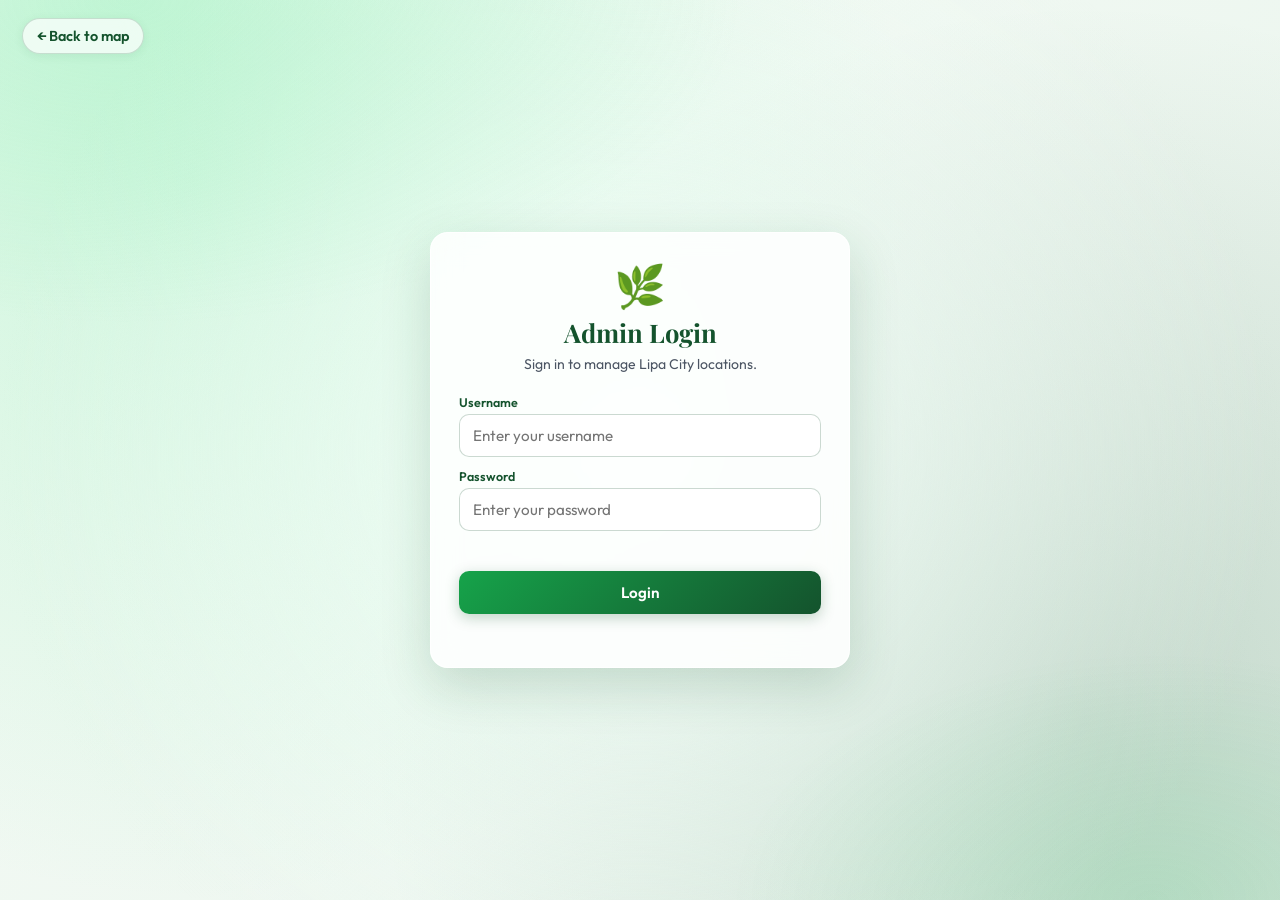
<file: admin_login.html>
<!DOCTYPE html>
<html lang="en">
<head>
  <meta charset="UTF-8" />
  <meta name="viewport" content="width=device-width, initial-scale=1.0" />
  <title>LipaMap — Admin Login</title>
  <link rel="icon" href="data:image/svg+xml,<svg xmlns='http://www.w3.org/2000/svg' viewBox='0 0 100 100'><text y='.9em' font-size='90'>🌿</text></svg>" />
  <link rel="stylesheet" href="/styles.css" />
  <style>
    body {
      margin: 0;
      min-height: 100vh;
      font-family: 'Outfit', sans-serif;
      background:
        radial-gradient(circle at 15% 20%, rgba(134,239,176,0.35), transparent 55%),
        radial-gradient(circle at 85% 80%, rgba(20,83,45,0.18), transparent 55%),
        linear-gradient(135deg, #f6fbf6 0%, #e8f4ec 100%);
      color: #14532d;
      display: flex;
      align-items: center;
      justify-content: center;
      padding: 32px 16px;
      box-sizing: border-box;
    }
    .back-link {
      position: fixed;
      top: 18px;
      left: 22px;
      font-size: 0.9rem;
      font-weight: 600;
      color: #14532d;
      text-decoration: none;
      padding: 8px 14px;
      border-radius: 999px;
      background: rgba(255,255,255,0.7);
      backdrop-filter: blur(10px);
      border: 1px solid rgba(20,83,45,0.18);
      box-shadow: 0 2px 10px rgba(20,83,45,0.08);
      transition: all 0.15s ease;
    }
    .back-link:hover {
      background: rgba(255,255,255,0.95);
      transform: translateX(-2px);
    }
    .login-card {
      width: 100%;
      max-width: 420px;
      background: rgba(255,255,255,0.85);
      backdrop-filter: blur(14px);
      border: 1px solid rgba(255,255,255,0.9);
      border-radius: 18px;
      padding: 32px 28px 28px;
      box-shadow: 0 18px 50px rgba(20,83,45,0.18);
      text-align: center;
    }
    .login-logo {
      font-size: 2.6rem;
      line-height: 1;
      margin-bottom: 8px;
    }
    .login-card h1 {
      margin: 0 0 6px;
      font-family: 'Playfair Display', 'Outfit', serif;
      font-size: 1.6rem;
      color: #14532d;
    }
    .login-card .subtitle {
      margin: 0 0 22px;
      font-size: 0.88rem;
      color: #4b5563;
    }
    .login-form {
      display: flex;
      flex-direction: column;
      gap: 12px;
      text-align: left;
    }
    .login-form label {
      font-size: 0.78rem;
      font-weight: 600;
      color: #14532d;
      margin-bottom: 4px;
      display: block;
    }
    .login-form input[type="text"],
    .login-form input[type="password"] {
      width: 100%;
      box-sizing: border-box;
      padding: 11px 13px;
      font-family: 'Outfit', sans-serif;
      font-size: 0.95rem;
      border: 1.5px solid rgba(20,83,45,0.22);
      border-radius: 10px;
      background: rgba(255,255,255,0.85);
      color: #14532d;
      transition: border-color 0.15s, box-shadow 0.15s;
    }
    .login-form input[type="text"]:focus,
    .login-form input[type="password"]:focus {
      outline: none;
      border-color: #16a34a;
      box-shadow: 0 0 0 3px rgba(34,197,94,0.18);
    }
    .recaptcha-wrap {
      display: flex;
      justify-content: center;
      margin: 6px 0 4px;
    }
    .login-btn {
      width: 100%;
      padding: 12px;
      margin-top: 6px;
      background: linear-gradient(135deg, #16a34a, #14532d);
      color: white;
      border: none;
      border-radius: 10px;
      font-family: 'Outfit', sans-serif;
      font-size: 0.95rem;
      font-weight: 600;
      cursor: pointer;
      transition: transform 0.1s, box-shadow 0.15s;
      box-shadow: 0 4px 14px rgba(20,83,45,0.25);
    }
    .login-btn:hover {
      transform: translateY(-1px);
      box-shadow: 0 6px 18px rgba(20,83,45,0.32);
    }
    .login-btn:active {
      transform: translateY(0);
    }
    .login-error {
      min-height: 1.1em;
      margin-top: 10px;
      font-size: 0.82rem;
      color: #b91c1c;
      font-weight: 600;
      text-align: center;
    }
  </style>
</head>
<body>

<a href="/" class="back-link">← Back to map</a>

<main class="login-card">
  <div class="login-logo">🌿</div>
  <h1>Admin Login</h1>
  <p class="subtitle">Sign in to manage Lipa City locations.</p>

  <form class="login-form" onsubmit="event.preventDefault(); submitLogin();">
    <div>
      <label for="adminUsername">Username</label>
      <input type="text" id="adminUsername" autocomplete="username" placeholder="Enter your username" />
    </div>
    <div>
      <label for="adminPassword">Password</label>
      <input type="password" id="adminPassword" autocomplete="current-password" placeholder="Enter your password" />
    </div>
    <div class="recaptcha-wrap">
      <div class="g-recaptcha" data-sitekey="6LcOT_AsAAAAAB3ePk9lXmIQvqVWrlkiM3tuBEV-"></div>
    </div>
    <button type="submit" id="loginBtn" class="login-btn">Login</button>
  </form>

  <div class="login-error" id="loginError"></div>
</main>

<script src="https://www.google.com/recaptcha/api.js" async defer></script>
<script>
  var pending = false;

  function setError(msg) {
    document.getElementById('loginError').textContent = msg || '';
  }

  function submitLogin() {
    if (pending) return;

    var usernameEl = document.getElementById('adminUsername');
    var passwordEl = document.getElementById('adminPassword');
    var username   = (usernameEl.value || '').trim();
    var password   = passwordEl.value || '';
    var token      = '';
    if (typeof grecaptcha !== 'undefined' && grecaptcha && typeof grecaptcha.getResponse === 'function') {
      token = grecaptcha.getResponse();
    }

    if (!username || !password || !token) {
      setError('Please complete all fields and the CAPTCHA.');
      return;
    }

    setError('');
    pending = true;

    fetch('/api/verify-login', {
      method: 'POST',
      headers: { 'Content-Type': 'application/json' },
      body: JSON.stringify({
        username: username,
        password: password,
        captcha_token: token
      })
    })
    .then(function (r) { return r.json(); })
    .then(function (data) {
      if (data && data.success === true) {
        sessionStorage.setItem('lipamap_admin', '1');
        window.location.href = '/';
        return;
      }
      setError((data && data.error) || 'Login failed');
      if (typeof grecaptcha !== 'undefined' && grecaptcha && typeof grecaptcha.reset === 'function') {
        grecaptcha.reset();
      }
      passwordEl.value = '';
      usernameEl.focus();
      pending = false;
    })
    .catch(function () {
      setError('Network error. Please try again.');
      if (typeof grecaptcha !== 'undefined' && grecaptcha && typeof grecaptcha.reset === 'function') {
        grecaptcha.reset();
      }
      pending = false;
    });
  }
</script>

</body>
</html>
</file>
<file: styles.css>
/* ═══════════════════════════════════════════════════════════
   LipaMap — styles.css  v4  "Verdant Glass"
   Light green, frosted glass, premium dashboard aesthetic
   ═══════════════════════════════════════════════════════════ */

@import url('https://fonts.googleapis.com/css2?family=Outfit:wght@300;400;500;600;700&family=Playfair+Display:ital,wght@0,600;1,400&display=swap');

/* ─── DESIGN TOKENS ─── */
:root {
  --mint-50:   #f0fdf6;
  --mint-100:  #dcfce9;
  --mint-200:  #bbf7d2;
  --mint-300:  #86efb0;
  --mint-400:  #4ade80;
  --mint-500:  #22c55e;
  --mint-600:  #16a34a;
  --mint-700:  #15803d;
  --pine-800:  #166534;
  --pine-900:  #14532d;
  --sand-50:   #fafaf9;
  --sand-100:  #f5f5f4;
  --sand-200:  #e7e5e4;
  --sand-300:  #d6d3d1;
  --ink-400:   #9ca3a0;
  --ink-500:   #6b7280;
  --ink-600:   #4b5563;
  --ink-700:   #374151;
  --ink-800:   #1f2937;
  --ink-900:   #111827;
  --glass-bg:     rgba(255,255,255,0.72);
  --glass-border: rgba(255,255,255,0.9);
  --glass-shadow: 0 8px 32px rgba(20,83,45,0.10);
  --glass-blur:   blur(18px);
  --accent:    #22c55e;
  --accent-dk: #15803d;
  --danger:    #ef4444;
  --font:      'Outfit', sans-serif;
  --font-serif:'Playfair Display', Georgia, serif;
  --r-sm: 8px;
  --r-md: 12px;
  --r-lg: 18px;
  --r-xl: 24px;
  --ease: cubic-bezier(0.4, 0, 0.2, 1);
  --t-fast: 150ms;
  --t-mid:  280ms;
  --t-slow: 420ms;
}

/* ─── RESET ─── */
*, *::before, *::after { margin:0; padding:0; box-sizing:border-box; }

html, body {
  height: 100%; width: 100%;
  font-family: var(--font);
  background: var(--mint-50);
  overflow: hidden;
  color: var(--ink-800);
  -webkit-font-smoothing: antialiased;
}

body::before {
  content: '';
  position: fixed;
  inset: 0;
  background:
    radial-gradient(ellipse 80% 60% at 10% 0%,   rgba(134,239,176,0.30) 0%, transparent 60%),
    radial-gradient(ellipse 60% 50% at 90% 100%,  rgba(34,197,94,0.15)  0%, transparent 55%),
    radial-gradient(ellipse 50% 70% at 50% 50%,   rgba(240,253,246,0.9) 0%, transparent 100%);
  z-index: 0;
  pointer-events: none;
}

/* ─── APP SHELL ─── */
.app-shell {
  position: relative;
  z-index: 1;
  display: flex;
  flex-direction: column;
  height: 100vh;
  width: 100vw;
}

/* ═══════════════════════════════════════
   TOP BAR
═══════════════════════════════════════ */
.topbar {
  display: flex;
  align-items: center;
  justify-content: space-between;
  background: var(--glass-bg);
  backdrop-filter: var(--glass-blur);
  -webkit-backdrop-filter: var(--glass-blur);
  border-bottom: 1px solid var(--glass-border);
  padding: 0 24px;
  height: 58px;
  flex-shrink: 0;
  box-shadow: 0 1px 0 rgba(134,239,176,0.4), var(--glass-shadow);
  position: relative;
  z-index: 200;
}

.topbar-left {
  display: flex;
  align-items: center;
  gap: 12px;
}

/* Hamburger — hidden on desktop, shown on mobile via media query */
.hamburger-btn {
  display: none;
  width: 36px; height: 36px;
  border: 1.5px solid var(--mint-200);
  border-radius: var(--r-sm);
  background: rgba(255,255,255,0.6);
  cursor: pointer;
  font-size: 1.1rem;
  align-items: center;
  justify-content: center;
  transition: all var(--t-fast) var(--ease);
  color: var(--pine-900);
  flex-shrink: 0;
}
.hamburger-btn:hover { background: var(--mint-100); border-color: var(--mint-400); }

.logo-mark {
  width: 34px; height: 34px;
  background: linear-gradient(135deg, var(--mint-400), var(--pine-800));
  border-radius: 10px;
  display: flex; align-items: center; justify-content: center;
  font-size: 1.1rem;
  box-shadow: 0 2px 8px rgba(20,83,45,0.25);
  flex-shrink: 0;
}

.app-title {
  font-family: var(--font-serif);
  font-size: 1.2rem;
  color: var(--pine-900);
  font-weight: 600;
  letter-spacing: -0.01em;
  white-space: nowrap;
}

.app-subtitle {
  font-size: 0.73rem;
  color: var(--ink-400);
  padding-left: 12px;
  margin-left: 4px;
  border-left: 1.5px solid var(--mint-200);
  line-height: 1.3;
}

.topbar-right { display: flex; align-items: center; gap: 6px; }

.icon-btn {
  width: 36px; height: 36px;
  border: 1.5px solid var(--mint-200);
  border-radius: var(--r-sm);
  background: rgba(255,255,255,0.6);
  cursor: pointer;
  font-size: 0.95rem;
  display: flex; align-items: center; justify-content: center;
  transition: all var(--t-fast) var(--ease);
  color: var(--ink-600);
  position: relative;
  flex-shrink: 0;
}
.icon-btn:hover { background: var(--mint-100); border-color: var(--mint-400); transform: translateY(-1px); box-shadow: 0 3px 10px rgba(20,83,45,0.12); }

.admin-badge { position: absolute; top: -4px; right: -4px; width: 10px; height: 10px; background: var(--accent); border-radius: 50%; border: 2px solid white; display: none; }
.admin-badge.show { display: block; }

/* ═══════════════════════════════════════
   BODY ROW
═══════════════════════════════════════ */
.body-row { display: flex; flex: 1; overflow: hidden; position: relative; }

/* ═══════════════════════════════════════
   LEFT SIDEBAR
═══════════════════════════════════════ */
.sidebar {
  width: 210px;
  background: var(--glass-bg);
  backdrop-filter: var(--glass-blur);
  -webkit-backdrop-filter: var(--glass-blur);
  border-right: 1px solid var(--glass-border);
  padding: 16px 0 24px;
  overflow-y: auto;
  flex-shrink: 0;
  position: relative;
  z-index: 10;
  box-shadow: 1px 0 0 rgba(134,239,176,0.3), var(--glass-shadow);
}

.nav-section { padding: 0 10px; margin-bottom: 4px; }

.nav-label {
  font-size: 0.62rem; font-weight: 700;
  text-transform: uppercase; letter-spacing: 0.12em;
  color: var(--ink-400);
  padding: 10px 12px 5px;
  display: flex; align-items: center; gap: 6px;
}
.nav-label::after { content: ''; flex: 1; height: 1px; background: var(--mint-200); }

.nav-item {
  display: flex; align-items: center; gap: 10px;
  padding: 9px 12px;
  font-size: 0.83rem;
  color: var(--ink-600);
  cursor: pointer;
  border-radius: var(--r-sm);
  transition: all var(--t-fast) var(--ease);
  margin: 1px 0;
  font-weight: 400;
  position: relative;
}
.nav-item:hover { background: rgba(34,197,94,0.08); color: var(--pine-800); }
.nav-item.active { background: linear-gradient(135deg, rgba(34,197,94,0.15), rgba(134,239,176,0.10)); color: var(--pine-900); font-weight: 600; }
.nav-item.active::before { content: ''; position: absolute; left: -10px; top: 50%; transform: translateY(-50%); width: 3px; height: 60%; background: var(--accent); border-radius: 0 3px 3px 0; }
.nav-icon { font-size: 0.95rem; width: 20px; text-align: center; }
.nav-text { flex: 1; min-width: 0; overflow: hidden; text-overflow: ellipsis; white-space: nowrap; }
.nav-count { margin-left: auto; font-size: 0.78rem; color: var(--ink-400); font-variant-numeric: tabular-nums; font-weight: 500; }
.nav-home { font-weight: 600; color: var(--pine-900); margin-bottom: 8px; font-size: 0.86rem; }
.nav-divider { height: 1px; background: var(--mint-200); margin: 10px 12px; }

/* ═══════════════════════════════════════
   MAIN CONTENT
═══════════════════════════════════════ */
.main-content { flex: 1; display: flex; flex-direction: column; overflow: hidden; min-width: 0; }

/* ─── FILTER BAR ─── */
.filter-bar {
  background: var(--glass-bg);
  backdrop-filter: var(--glass-blur);
  -webkit-backdrop-filter: var(--glass-blur);
  border-bottom: 1px solid var(--glass-border);
  padding: 10px 16px;
  display: flex; align-items: center; gap: 10px;
  flex-shrink: 0;
  box-shadow: 0 1px 0 rgba(134,239,176,0.3);
  flex-wrap: wrap;
}

.search-wrap { position: relative; flex-shrink: 0; }
.search-wrap .s-icon { position: absolute; left: 10px; top: 50%; transform: translateY(-50%); font-size: 0.8rem; pointer-events: none; color: var(--ink-400); }

.search-input {
  padding: 7px 12px 7px 30px;
  border: 1.5px solid var(--mint-200);
  border-radius: 20px;
  font-size: 0.82rem;
  outline: none;
  width: 210px;
  font-family: var(--font);
  background: rgba(255,255,255,0.8);
  color: var(--ink-700);
  transition: all var(--t-fast) var(--ease);
}
.search-input::placeholder { color: var(--ink-400); }
.search-input:focus { border-color: var(--accent); box-shadow: 0 0 0 3px rgba(34,197,94,0.12); width: 240px; }

.chips { display: flex; gap: 5px; flex-wrap: wrap; align-items: center; }

.chip {
  display: inline-flex; align-items: center; gap: 5px;
  padding: 5px 13px;
  border-radius: 20px;
  border: 1.5px solid var(--mint-200);
  background: rgba(255,255,255,0.7);
  font-size: 0.76rem;
  cursor: pointer;
  color: var(--ink-500);
  font-family: var(--font);
  font-weight: 500;
  transition: all var(--t-fast) var(--ease);
  user-select: none;
}
.chip:hover { border-color: var(--accent); color: var(--pine-800); }
.chip.active { background: linear-gradient(135deg, rgba(34,197,94,0.15), rgba(134,239,176,0.12)); border-color: var(--mint-400); color: var(--pine-800); box-shadow: 0 1px 4px rgba(20,83,45,0.08); }

/* ─── MAP ─── */
#map { flex: 1; min-height: 0; background: var(--mint-100); }

.leaflet-popup-content-wrapper { border-radius: var(--r-md) !important; box-shadow: var(--glass-shadow) !important; border: 1px solid var(--glass-border) !important; background: var(--glass-bg) !important; backdrop-filter: var(--glass-blur) !important; }
.leaflet-popup-tip { background: rgba(255,255,255,0.8) !important; }

/* ─── BOTTOM TABS ─── */
.bottom-tabs {
  background: var(--glass-bg);
  backdrop-filter: var(--glass-blur);
  -webkit-backdrop-filter: var(--glass-blur);
  border-top: 1px solid var(--glass-border);
  flex-shrink: 0;
  padding: 0 16px 10px;
  box-shadow: 0 -4px 20px rgba(20,83,45,0.06);
}

.tab-bar { display: flex; gap: 2px; border-bottom: 1px solid var(--mint-200); margin-bottom: 8px; }

.tab-btn { padding: 9px 16px; border: none; border-bottom: 2px solid transparent; background: none; font-size: 0.79rem; cursor: pointer; color: var(--ink-400); font-family: var(--font); font-weight: 500; transition: all var(--t-fast) var(--ease); margin-bottom: -1px; white-space: nowrap; }
.tab-btn:hover { color: var(--pine-700); }
.tab-btn.active { color: var(--pine-800); border-bottom-color: var(--accent); font-weight: 600; }

.tab-content { display: flex; gap: 8px; overflow-x: auto; padding-bottom: 2px; }
.tab-content.hidden { display: none; }

.tab-item { font-size: 0.76rem; color: var(--ink-600); white-space: nowrap; padding: 5px 12px; background: rgba(255,255,255,0.65); border: 1px solid var(--mint-200); border-radius: 20px; transition: background var(--t-fast); }
.tab-item:hover { background: var(--mint-100); }

/* ═══════════════════════════════════════
   LEGEND  (lives inside the left sidebar)
═══════════════════════════════════════ */
.legend-box { margin: 14px 12px 6px; padding-top: 12px; border-top: 1px solid var(--mint-200); }
.legend-title { font-size: 0.62rem; font-weight: 700; text-transform: uppercase; letter-spacing: 0.1em; color: var(--ink-400); margin-bottom: 8px; }
.leg-row { display: flex; align-items: center; gap: 8px; font-size: 0.74rem; color: var(--ink-600); margin-bottom: 6px; font-weight: 400; }
.leg-dot { width: 10px; height: 10px; border-radius: 50%; flex-shrink: 0; box-shadow: 0 1px 3px rgba(0,0,0,0.18); border: 1.5px solid rgba(255,255,255,0.8); }

/* ═══════════════════════════════════════
   DETAIL PANEL
═══════════════════════════════════════ */
.detail-panel { position: fixed; top: 58px; right: -400px; width: 370px; bottom: 0; background: var(--glass-bg); backdrop-filter: var(--glass-blur); -webkit-backdrop-filter: var(--glass-blur); border-left: 1px solid var(--glass-border); box-shadow: -8px 0 40px rgba(20,83,45,0.12); z-index: 500; transition: right var(--t-slow) var(--ease); overflow-y: auto; overflow-x: hidden; }
.detail-panel.open { right: 0; }

.detail-close { position: sticky; top: 0; float: right; margin: 12px 12px 0 0; width: 28px; height: 28px; border-radius: 50%; border: 1.5px solid var(--mint-200); background: rgba(255,255,255,0.9); cursor: pointer; font-size: 0.75rem; z-index: 10; display: flex; align-items: center; justify-content: center; transition: all var(--t-fast); color: var(--ink-500); }
.detail-close:hover { background: var(--mint-100); border-color: var(--accent); color: var(--pine-800); }

.detail-img-wrap { width: 100%; height: 190px; overflow: hidden; background: linear-gradient(135deg, var(--mint-100), var(--mint-200)); position: relative; }
.detail-img-wrap img { width: 100%; height: 100%; object-fit: cover; transition: transform 0.6s var(--ease); }
.detail-img-wrap:hover img { transform: scale(1.04); }
.detail-img-overlay { position: absolute; inset: 0; background: linear-gradient(to top, rgba(20,83,45,0.3), transparent 60%); }

.detail-body { padding: 18px; }
.detail-tag { display: inline-flex; align-items: center; gap: 5px; padding: 3px 10px; border-radius: 20px; font-size: 0.68rem; font-weight: 700; text-transform: uppercase; letter-spacing: 0.07em; background: var(--mint-100); color: var(--pine-800); border: 1px solid var(--mint-300); margin-bottom: 8px; }
.detail-body h2 { font-family: var(--font-serif); font-size: 1.3rem; color: var(--ink-900); margin-bottom: 4px; line-height: 1.3; font-weight: 600; }
.detail-coords { font-size: 0.7rem; color: var(--ink-400); margin-bottom: 16px; font-family: 'Courier New', monospace; display: flex; align-items: center; gap: 5px; }

.detail-section { margin-bottom: 18px; padding-bottom: 18px; border-bottom: 1px solid var(--mint-100); }
.detail-section:last-child { border-bottom: none; }
.detail-section-head { font-size: 0.68rem; font-weight: 700; text-transform: uppercase; letter-spacing: 0.09em; color: var(--ink-400); margin-bottom: 8px; display: flex; align-items: center; gap: 6px; }
.detail-section-head::after { content: ''; flex: 1; height: 1px; background: var(--mint-100); }
.detail-section p { font-size: 0.84rem; color: var(--ink-600); line-height: 1.65; }

.detail-table { width: 100%; border-collapse: collapse; }
.detail-table tr { border-bottom: 1px solid rgba(187,247,210,0.4); }
.detail-table tr:last-child { border-bottom: none; }
.detail-table td { padding: 6px 2px; vertical-align: top; }
.detail-table td:first-child { font-size: 0.72rem; color: var(--ink-400); font-weight: 600; width: 42%; text-transform: uppercase; letter-spacing: 0.04em; padding-right: 8px; }
.detail-table td:last-child { font-size: 0.82rem; color: var(--ink-700); font-weight: 500; }

.admin-only { display: none; }
.admin-only.visible { display: block; }

.admin-section-wrap { background: linear-gradient(135deg, rgba(254,242,242,0.8), rgba(255,255,255,0.6)); border: 1px solid rgba(252,165,165,0.4); border-radius: var(--r-md); padding: 14px; }
.form-group { margin-bottom: 10px; }
.form-label { display: block; font-size: 0.68rem; font-weight: 700; text-transform: uppercase; letter-spacing: 0.06em; color: var(--ink-400); margin-bottom: 4px; }
.edit-input { display: block; width: 100%; padding: 8px 12px; border: 1.5px solid var(--sand-200); border-radius: var(--r-sm); font-size: 0.83rem; font-family: var(--font); background: rgba(255,255,255,0.9); color: var(--ink-700); outline: none; resize: vertical; transition: border-color var(--t-fast); }
.edit-input:focus { border-color: var(--accent); box-shadow: 0 0 0 3px rgba(34,197,94,0.10); }
.btn-save { width: 100%; padding: 9px; background: linear-gradient(135deg, var(--mint-600), var(--pine-800)); color: white; border: none; border-radius: var(--r-sm); cursor: pointer; font-size: 0.83rem; font-family: var(--font); font-weight: 600; letter-spacing: 0.02em; transition: all var(--t-fast) var(--ease); box-shadow: 0 2px 8px rgba(20,83,45,0.2); }
.btn-save:hover { transform: translateY(-1px); box-shadow: 0 4px 16px rgba(20,83,45,0.28); }

/* ═══════════════════════════════════════
   ADD PLACE PANEL
═══════════════════════════════════════ */
.add-panel { position: fixed; top: 58px; left: -440px; width: 420px; bottom: 0; background: var(--glass-bg); backdrop-filter: var(--glass-blur); -webkit-backdrop-filter: var(--glass-blur); border-right: 1px solid var(--glass-border); box-shadow: 8px 0 40px rgba(20,83,45,0.12); z-index: 500; transition: left var(--t-slow) var(--ease); overflow-y: auto; padding: 24px; }
.add-panel.open { left: 210px; }

.add-panel h2 { font-family: var(--font-serif); font-size: 1.2rem; color: var(--pine-900); margin-bottom: 4px; font-weight: 600; }
.add-panel .sub { font-size: 0.78rem; color: var(--ink-400); margin-bottom: 20px; }

.add-panel-close { float: right; margin-top: -4px; width: 28px; height: 28px; border-radius: 50%; border: 1.5px solid var(--mint-200); background: rgba(255,255,255,0.9); cursor: pointer; font-size: 0.75rem; display: flex; align-items: center; justify-content: center; color: var(--ink-500); transition: all var(--t-fast); }
.add-panel-close:hover { background: var(--mint-100); border-color: var(--accent); }

.form-section { margin-bottom: 18px; padding-bottom: 18px; border-bottom: 1px solid var(--mint-100); }
.form-section-title { font-size: 0.68rem; font-weight: 700; text-transform: uppercase; letter-spacing: 0.09em; color: var(--ink-400); margin-bottom: 12px; display: flex; align-items: center; gap: 6px; }
.form-section-title::after { content: ''; flex: 1; height: 1px; background: var(--mint-100); }

.form-row { display: flex; gap: 10px; }
.form-row .form-group { flex: 1; }

select.edit-input { appearance: none; background-image: url("data:image/svg+xml,%3Csvg xmlns='http://www.w3.org/2000/svg' width='12' height='12' viewBox='0 0 12 12'%3E%3Cpath fill='%236b7280' d='M6 8L1 3h10z'/%3E%3C/svg%3E"); background-repeat: no-repeat; background-position: right 10px center; padding-right: 28px; cursor: pointer; background-color: rgba(255,255,255,0.9); }

.img-preview-box { width: 100%; height: 130px; border: 2px dashed var(--mint-300); border-radius: var(--r-md); display: flex; flex-direction: column; align-items: center; justify-content: center; gap: 6px; color: var(--ink-400); font-size: 0.78rem; background: var(--mint-50); margin-bottom: 8px; overflow: hidden; transition: border-color var(--t-fast); }
.img-preview-box:hover { border-color: var(--accent); }
.img-preview-box img { width: 100%; height: 100%; object-fit: cover; display: none; }
.img-preview-box .upload-hint { text-align: center; }
.img-preview-box .upload-icon { font-size: 1.5rem; }

.info-rows { display: flex; flex-direction: column; gap: 8px; }
.info-row { display: flex; gap: 8px; align-items: center; }
.info-row input { flex: 1; }

.btn-add-row { width: 100%; padding: 7px; border: 1.5px dashed var(--mint-300); border-radius: var(--r-sm); background: transparent; color: var(--pine-700); font-size: 0.78rem; font-family: var(--font); cursor: pointer; margin-top: 8px; transition: all var(--t-fast); }
.btn-add-row:hover { background: var(--mint-50); border-color: var(--accent); }

.btn-remove-row { width: 26px; height: 26px; border: 1px solid var(--sand-200); border-radius: 6px; background: white; cursor: pointer; font-size: 0.75rem; color: var(--danger); display: flex; align-items: center; justify-content: center; flex-shrink: 0; transition: all var(--t-fast); }
.btn-remove-row:hover { background: #fee2e2; border-color: #fca5a5; }

.btn-submit { width: 100%; padding: 11px; background: linear-gradient(135deg, var(--mint-500), var(--pine-800)); color: white; border: none; border-radius: var(--r-sm); cursor: pointer; font-size: 0.88rem; font-family: var(--font); font-weight: 700; letter-spacing: 0.03em; transition: all var(--t-mid) var(--ease); box-shadow: 0 4px 16px rgba(20,83,45,0.25); margin-top: 4px; }
.btn-submit:hover { transform: translateY(-2px); box-shadow: 0 8px 24px rgba(20,83,45,0.32); }

.success-toast { position: fixed; bottom: 24px; left: 50%; transform: translateX(-50%) translateY(80px); background: var(--pine-800); color: white; padding: 12px 24px; border-radius: 30px; font-size: 0.85rem; font-weight: 600; box-shadow: 0 8px 24px rgba(20,83,45,0.3); z-index: 9999; transition: transform var(--t-mid) var(--ease); pointer-events: none; }
.success-toast.show { transform: translateX(-50%) translateY(0); }

/* ═══════════════════════════════════════
   SETTINGS PANEL
═══════════════════════════════════════ */
.settings-panel { position: fixed; top: 58px; right: -340px; width: 320px; bottom: 0; background: var(--glass-bg); backdrop-filter: var(--glass-blur); -webkit-backdrop-filter: var(--glass-blur); border-left: 1px solid var(--glass-border); box-shadow: -8px 0 40px rgba(20,83,45,0.12); z-index: 600; transition: right var(--t-slow) var(--ease); display: flex; flex-direction: column; }
.settings-panel.open { right: 0; }

.settings-header { display: flex; align-items: center; justify-content: space-between; padding: 18px 18px 14px; border-bottom: 1px solid var(--mint-100); flex-shrink: 0; }
.settings-header h3 { font-size: 0.95rem; color: var(--ink-800); font-weight: 700; }
.settings-header button { border: 1.5px solid var(--sand-200); border-radius: 8px; background: none; cursor: pointer; font-size: 0.85rem; width: 28px; height: 28px; display: flex; align-items: center; justify-content: center; color: var(--ink-400); transition: all var(--t-fast); }
.settings-header button:hover { background: var(--mint-50); border-color: var(--accent); }

.settings-scroll { flex: 1; overflow-y: auto; }
.settings-section { padding: 14px 18px; border-bottom: 1px solid rgba(187,247,210,0.4); }
.settings-section-title { font-size: 0.65rem; font-weight: 700; text-transform: uppercase; letter-spacing: 0.1em; color: var(--ink-400); margin-bottom: 10px; display: flex; align-items: center; gap: 6px; }
.settings-section-title::after { content: ''; flex: 1; height: 1px; background: var(--mint-100); }

.toggle-row { display: flex; align-items: center; justify-content: space-between; padding: 7px 0; font-size: 0.83rem; color: var(--ink-600); cursor: pointer; border-radius: var(--r-sm); transition: color var(--t-fast); }
.toggle-row:hover { color: var(--pine-800); }
.toggle-row input[type="checkbox"] { width: 16px; height: 16px; accent-color: var(--accent); cursor: pointer; }

.settings-note { font-size: 0.73rem; color: var(--ink-400); font-style: italic; margin-bottom: 10px; padding: 6px 10px; background: rgba(254,242,242,0.6); border-radius: 6px; border: 1px solid rgba(252,165,165,0.3); }

.btn-danger { display: flex; align-items: center; gap: 8px; width: 100%; padding: 8px 12px; margin-top: 7px; background: rgba(254,242,242,0.7); color: #991b1b; border: 1px solid rgba(252,165,165,0.5); border-radius: var(--r-sm); cursor: pointer; font-size: 0.8rem; font-family: var(--font); text-align: left; transition: all var(--t-fast); font-weight: 500; }
.btn-danger:hover { background: #fee2e2; border-color: #fca5a5; }

.settings-footer { padding: 14px 18px; border-top: 1px solid var(--mint-100); display: flex; align-items: center; justify-content: space-between; flex-shrink: 0; }
#adminStatusLabel { font-size: 0.76rem; color: var(--ink-400); font-weight: 500; }
#adminStatusLabel.is-admin { color: var(--pine-800); font-weight: 700; }
#adminToggleBtn { padding: 6px 14px; border-radius: var(--r-sm); border: 1.5px solid var(--pine-800); background: none; color: var(--pine-800); font-size: 0.78rem; font-family: var(--font); cursor: pointer; font-weight: 600; transition: all var(--t-fast); }
#adminToggleBtn:hover { background: var(--mint-50); }
#adminToggleBtn.logged-in { background: #fee2e2; border-color: #dc2626; color: #dc2626; }

@keyframes pulse-blue {
  0%   { box-shadow: 0 0 0 0   rgba(59,130,246,0.5); }
  70%  { box-shadow: 0 0 0 10px rgba(59,130,246,0);   }
  100% { box-shadow: 0 0 0 0   rgba(59,130,246,0);   }
}

/* ─── SCROLLBAR ─── */
::-webkit-scrollbar { width: 4px; height: 4px; }
::-webkit-scrollbar-track { background: transparent; }
::-webkit-scrollbar-thumb { background: var(--mint-300); border-radius: 4px; }
::-webkit-scrollbar-thumb:hover { background: var(--mint-400); }

/* ═══════════════════════════════════════
   MOBILE DRAWER
═══════════════════════════════════════ */
.mobile-overlay {
  display: none;
  position: fixed; inset: 0;
  background: rgba(20,83,45,0.35);
  z-index: 900;
  backdrop-filter: blur(3px);
  -webkit-backdrop-filter: blur(3px);
}
.mobile-overlay.open { display: block; }

.mobile-drawer {
  position: fixed;
  top: 0; left: -280px; bottom: 0;
  width: 270px;
  background: rgba(255,255,255,0.96);
  backdrop-filter: blur(20px);
  -webkit-backdrop-filter: blur(20px);
  border-right: 1px solid var(--glass-border);
  box-shadow: 8px 0 32px rgba(20,83,45,0.15);
  z-index: 950;
  transition: left var(--t-slow) var(--ease);
  overflow-y: auto;
  padding: 0 10px 24px;
}
.mobile-drawer.open { left: 0; }

.mobile-drawer-header {
  display: flex;
  align-items: center;
  justify-content: space-between;
  padding: 16px 12px 12px;
  border-bottom: 1px solid var(--mint-200);
  margin-bottom: 8px;
}
.mobile-drawer-header button { border: 1.5px solid var(--sand-200); border-radius: 8px; background: none; cursor: pointer; font-size: 0.9rem; width: 28px; height: 28px; display: flex; align-items: center; justify-content: center; color: var(--ink-500); transition: all var(--t-fast); }
.mobile-drawer-header button:hover { background: var(--mint-100); border-color: var(--accent); }


/* ═══════════════════════════════════════════════════════════

   ★★★ RESPONSIVE DESIGN — MEDIA QUERIES ★★★

   These are the ONLY new additions compared to v3.
   Everything above this line is unchanged.

   How it works:
   - Default styles above = desktop layout
   - @media (max-width: 1024px) = tablet overrides
   - @media (max-width: 768px)  = phone overrides
   - @media (max-width: 400px)  = small phone tweaks

═══════════════════════════════════════════════════════════ */


/* ─────────────────────────────────────────
   TABLET  (769px – 1024px)
   iPad, small laptops, surface tablets
───────────────────────────────────────── */
@media (max-width: 1024px) {

  /* Narrow the left sidebar a little */
  .sidebar {
    width: 170px;
  }

  /* Adjust Add Panel so it still appears next to the narrower sidebar */
  .add-panel.open {
    left: 170px;
  }

  /* Hide the long subtitle in the topbar to save space */
  .app-subtitle {
    display: none;
  }

  /* Smaller tab buttons */
  .tab-btn {
    padding: 8px 10px;
    font-size: 0.74rem;
  }

  /* Detail panel a bit narrower */
  .detail-panel {
    width: 320px;
  }

  /* Settings panel slightly narrower */
  .settings-panel {
    width: 290px;
  }

}


/* ─────────────────────────────────────────
   PHONE  (≤ 768px)
   iPhone, Android phones — portrait & landscape
───────────────────────────────────────── */
@media (max-width: 768px) {

  /* Show the ☰ hamburger button */
  .hamburger-btn {
    display: flex;
  }

  /* Hide left sidebar — replaced by the mobile drawer */
  .sidebar {
    display: none;
  }

  /* Hide subtitle */
  .app-subtitle {
    display: none;
  }

  /* Smaller topbar */
  .topbar {
    padding: 0 12px;
    height: 52px;
    gap: 6px;
  }

  /* Smaller logo */
  .logo-mark {
    width: 28px;
    height: 28px;
    font-size: 0.9rem;
  }

  /* Smaller title text */
  .app-title {
    font-size: 1rem;
  }

  /* Smaller icon buttons */
  .icon-btn {
    width: 32px;
    height: 32px;
    font-size: 0.85rem;
  }

  /* Hide the contact button — not essential on phone */
  .hide-on-mobile {
    display: none;
  }

  /* Filter bar: tighter padding */
  .filter-bar {
    padding: 8px 10px;
    gap: 6px;
  }

  /* Search bar: full width on phone */
  .search-wrap {
    width: 100%;
  }
  .search-input {
    width: 100% !important;
  }

  /* Chips: scroll horizontally instead of wrapping */
  .chips {
    overflow-x: auto;
    flex-wrap: nowrap;
    width: 100%;
    padding-bottom: 2px;
  }

  /* Prevent chips from shrinking */
  .chip {
    flex-shrink: 0;
    font-size: 0.72rem;
    padding: 4px 10px;
  }

  /* Smaller tab buttons */
  .tab-btn {
    padding: 7px 10px;
    font-size: 0.72rem;
  }

  /* Detail panel: full width, slides in from right edge */
  .detail-panel {
    width: 100%;
    right: -100%;
    top: 52px;
  }

  /* Settings panel: full width */
  .settings-panel {
    width: 100%;
    right: -100%;
    top: 52px;
  }

  /* Add panel: full width, slides from left edge */
  .add-panel {
    width: 100%;
    left: -100%;
    top: 52px;
    padding: 20px 16px;
  }
  .add-panel.open {
    left: 0;
  }

  /* Shorter image in detail panel */
  .detail-img-wrap {
    height: 150px;
  }

  /* Stack coordinate inputs vertically on phone */
  .form-row {
    flex-direction: column;
    gap: 0;
  }

}


/* ─────────────────────────────────────────
   SMALL PHONE  (≤ 400px)
   iPhone SE, small Android phones
───────────────────────────────────────── */
@media (max-width: 400px) {

  .app-title {
    font-size: 0.88rem;
  }

  .tab-btn {
    padding: 6px 8px;
    font-size: 0.68rem;
  }

  .chip {
    font-size: 0.68rem;
    padding: 3px 8px;
  }

  .detail-body h2 {
    font-size: 1.1rem;
  }

  .bottom-tabs {
    padding: 0 8px 8px;
  }

}

/* ─────────────────────────────────────────
   MOBILE DRAWER — small phone fix
───────────────────────────────────────── */
@media (max-width: 400px) {
  .mobile-drawer {
    width: 240px;
  }
}

/* ─────────────────────────────────────────
   TOUCH TARGET SIZES
   Minimum 44px tap targets for close buttons
───────────────────────────────────────── */
@media (max-width: 768px) {
  .detail-close,
  .add-panel-close,
  .settings-header button,
  .mobile-drawer-header button {
    width: 44px;
    height: 44px;
    font-size: 1rem;
  }

  /* Detail table — prevent overflow on narrow screens */
  .detail-table td:first-child {
    width: 38%;
    font-size: 0.68rem;
  }
  .detail-table td:last-child {
    font-size: 0.76rem;
  }

  /* Detail body padding tighter on phone */
  .detail-body {
    padding: 14px;
  }

  /* Image preview box shorter on phone */
  .img-preview-box {
    height: 100px;
  }

  /* Bottom tabs — prevent overlap with full-width panels */
  .bottom-tabs {
    position: relative;
    z-index: 10;
  }

  /* Tab content scrollbar padding for touch */
  .tab-content {
    padding-bottom: 6px;
    -webkit-overflow-scrolling: touch;
  }

  /* Chips scrollbar touch friendly */
  .chips {
    -webkit-overflow-scrolling: touch;
    scrollbar-width: none;
  }
  .chips::-webkit-scrollbar { display: none; }
}

/* ─────────────────────────────────────────
   LANDSCAPE PHONE
   e.g. iPhone rotated sideways
───────────────────────────────────────── */
@media (max-width: 768px) and (orientation: landscape) {
  /* Shorter topbar in landscape */
  .topbar {
    height: 46px;
  }

  /* Panels take half width in landscape so map is still visible */
  .detail-panel,
  .settings-panel {
    width: 55vw;
    top: 46px;
  }

  .add-panel {
    width: 55vw;
    top: 46px;
  }

  /* Shorter map image in detail panel */
  .detail-img-wrap {
    height: 110px;
  }

  /* Shorter bottom tabs */
  .bottom-tabs {
    padding: 0 8px 4px;
  }
  .tab-btn {
    padding: 5px 8px;
    font-size: 0.68rem;
  }
}

/* ─────────────────────────────────────────
   TABLET LANDSCAPE
   iPad rotated sideways
───────────────────────────────────────── */
@media (min-width: 769px) and (max-width: 1024px) and (orientation: landscape) {
  .sidebar {
    width: 150px;
  }
  .add-panel.open {
    left: 150px;
  }
}

/* Hide all map markers when choropleth is active */
body.choropleth-active .leaflet-marker-icon,
body.choropleth-active .leaflet-marker-shadow {
  display: none !important;
}


/* ─────────────────────────────────────────
   LP MODAL — reusable themed dialog
   (about / contact / confirmations)
───────────────────────────────────────── */
.lp-modal-overlay {
  position: fixed;
  inset: 0;
  display: flex;
  align-items: center;
  justify-content: center;
  background: rgba(20, 83, 45, 0.45);
  -webkit-backdrop-filter: blur(4px);
  backdrop-filter: blur(4px);
  opacity: 0;
  pointer-events: none;
  transition: opacity var(--t-fast) var(--ease);
  z-index: 2000;
  padding: 20px;
}
.lp-modal-overlay.open {
  opacity: 1;
  pointer-events: auto;
}

.lp-modal-card {
  position: relative;
  width: 100%;
  max-width: 460px;
  background: var(--glass-bg);
  -webkit-backdrop-filter: var(--glass-blur);
  backdrop-filter: var(--glass-blur);
  border: 1px solid var(--glass-border);
  border-radius: var(--r-md);
  padding: 28px 26px 22px;
  box-shadow: 0 16px 48px rgba(20, 83, 45, 0.22);
  transform: scale(0.94);
  transition: transform var(--t-fast) var(--ease);
  max-height: calc(100vh - 40px);
  overflow-y: auto;
}
.lp-modal-overlay.open .lp-modal-card {
  transform: scale(1);
}
.lp-modal-card.danger {
  border-top: 3px solid #dc2626;
}

.lp-modal-close {
  position: absolute;
  top: 12px;
  right: 14px;
  width: 30px;
  height: 30px;
  display: flex;
  align-items: center;
  justify-content: center;
  background: transparent;
  border: none;
  font-size: 1.1rem;
  color: var(--ink-500);
  cursor: pointer;
  border-radius: 50%;
  transition: background var(--t-fast) var(--ease);
}
.lp-modal-close:hover {
  background: rgba(0, 0, 0, 0.06);
  color: var(--ink-700);
}

.lp-modal-icon {
  font-size: 2.4rem;
  line-height: 1;
  text-align: center;
  margin-bottom: 8px;
}

.lp-modal-title {
  font-family: var(--font-serif);
  font-size: 1.45rem;
  color: var(--pine-900);
  text-align: center;
  margin: 0 0 8px;
  font-weight: 600;
}

.lp-modal-body {
  font-family: var(--font);
  font-size: 0.88rem;
  color: var(--ink-700);
  line-height: 1.55;
  text-align: left;
}
.lp-modal-body p { margin: 0 0 8px; }
.lp-modal-body p:last-child { margin-bottom: 0; }
.lp-modal-body a {
  color: var(--pine-800);
  text-decoration: none;
  border-bottom: 1px dotted rgba(22, 101, 52, 0.4);
  transition: color var(--t-fast) var(--ease), border-color var(--t-fast) var(--ease);
}
.lp-modal-body a:hover {
  color: var(--mint-700);
  border-bottom-color: var(--mint-700);
}

.lp-modal-actions {
  display: flex;
  justify-content: center;
  gap: 10px;
  margin-top: 18px;
}
.lp-modal-actions:empty {
  display: none;
  margin-top: 0;
}

.lp-modal-btn {
  padding: 9px 22px;
  border-radius: 999px;
  font-family: var(--font);
  font-size: 0.85rem;
  font-weight: 600;
  cursor: pointer;
  border: 1px solid transparent;
  transition: transform var(--t-fast) var(--ease),
              box-shadow var(--t-fast) var(--ease),
              background var(--t-fast) var(--ease),
              color var(--t-fast) var(--ease);
}
.lp-modal-btn.primary {
  background: linear-gradient(135deg, #16a34a, #14532d);
  color: #fff;
  box-shadow: 0 4px 12px rgba(20, 83, 45, 0.18);
}
.lp-modal-btn.primary:hover {
  transform: translateY(-1px);
  box-shadow: 0 8px 20px rgba(20, 83, 45, 0.28);
}
.lp-modal-btn.danger {
  background: linear-gradient(135deg, #dc2626, #991b1b);
  color: #fff;
  box-shadow: 0 4px 12px rgba(153, 27, 27, 0.22);
}
.lp-modal-btn.danger:hover {
  transform: translateY(-1px);
  box-shadow: 0 8px 20px rgba(153, 27, 27, 0.32);
}
.lp-modal-btn.secondary {
  background: transparent;
  border: 1.5px solid var(--mint-300);
  color: var(--pine-800);
}
.lp-modal-btn.secondary:hover {
  background: rgba(34, 197, 94, 0.08);
  border-color: var(--mint-500);
}

/* Gallery Carousel */
.gallery-carousel {
  position: relative;
  width: 100%;
  height: 100%;
}

.gallery-carousel img {
  width: 100%;
  height: 100%;
  object-fit: cover;
  transition: transform 0.6s var(--ease);
}

.gallery-counter {
  position: absolute;
  top: 12px;
  right: 12px;
  background: rgba(0, 0, 0, 0.55);
  backdrop-filter: blur(8px);
  -webkit-backdrop-filter: blur(8px);
  color: white;
  font-family: var(--font);
  font-size: 0.75rem;
  font-weight: 600;
  padding: 4px 10px;
  border-radius: 20px;
  display: flex;
  align-items: center;
  justify-content: center;
  z-index: 5;
  letter-spacing: 0.03em;
}

.gallery-arrow {
  position: absolute;
  top: 50%;
  transform: translateY(-50%);
  width: 34px;
  height: 34px;
  border-radius: 50%;
  background: rgba(255, 255, 255, 0.85);
  backdrop-filter: blur(6px);
  -webkit-backdrop-filter: blur(6px);
  border: 1.5px solid rgba(255, 255, 255, 0.9);
  color: var(--pine-900);
  font-size: 1.3rem;
  font-weight: 300;
  cursor: pointer;
  display: flex;
  align-items: center;
  justify-content: center;
  z-index: 5;
  transition: all var(--t-fast) var(--ease);
  box-shadow: 0 2px 8px rgba(0, 0, 0, 0.15);
  line-height: 1;
  padding: 0;
}

.gallery-arrow:hover {
  background: rgba(255, 255, 255, 0.95);
  transform: translateY(-50%) scale(1.08);
  box-shadow: 0 4px 14px rgba(0, 0, 0, 0.2);
}

.gallery-arrow-left {
  left: 10px;
}

.gallery-arrow-right {
  right: 10px;
}

.gallery-img-count {
  font-size: 0.72rem;
  color: var(--pine-800);
  font-weight: 500;
  margin-top: 4px;
}

@media (max-width: 768px) {
  .gallery-arrow {
    width: 38px;
    height: 38px;
    font-size: 1.4rem;
  }
  .gallery-counter {
    font-size: 0.72rem;
    padding: 3px 8px;
  }
}
</file>
